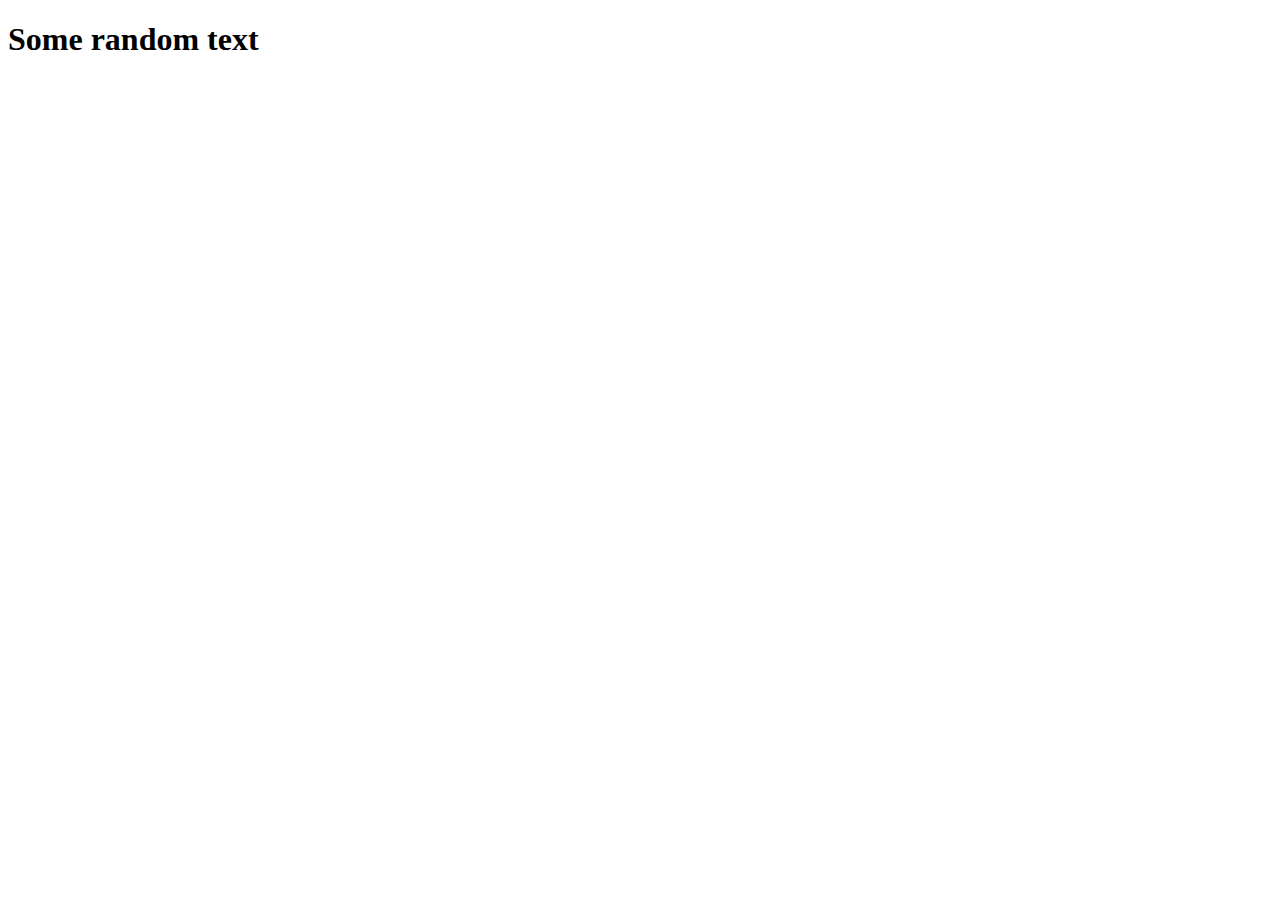
<file: promises/index.html>
<!DOCTYPE html>
<html lang="en">
  <head>
    <meta charset="UTF-8" />
    <meta http-equiv="X-UA-Compatible" content="IE=edge" />
    <meta name="viewport" content="width=device-width, initial-scale=1.0" />
    <title>Document</title>
    <script src="./app.js" async defer></script>
  </head>
  <body>
    <h1>Some random text</h1>
  </body>
</html>
</file>
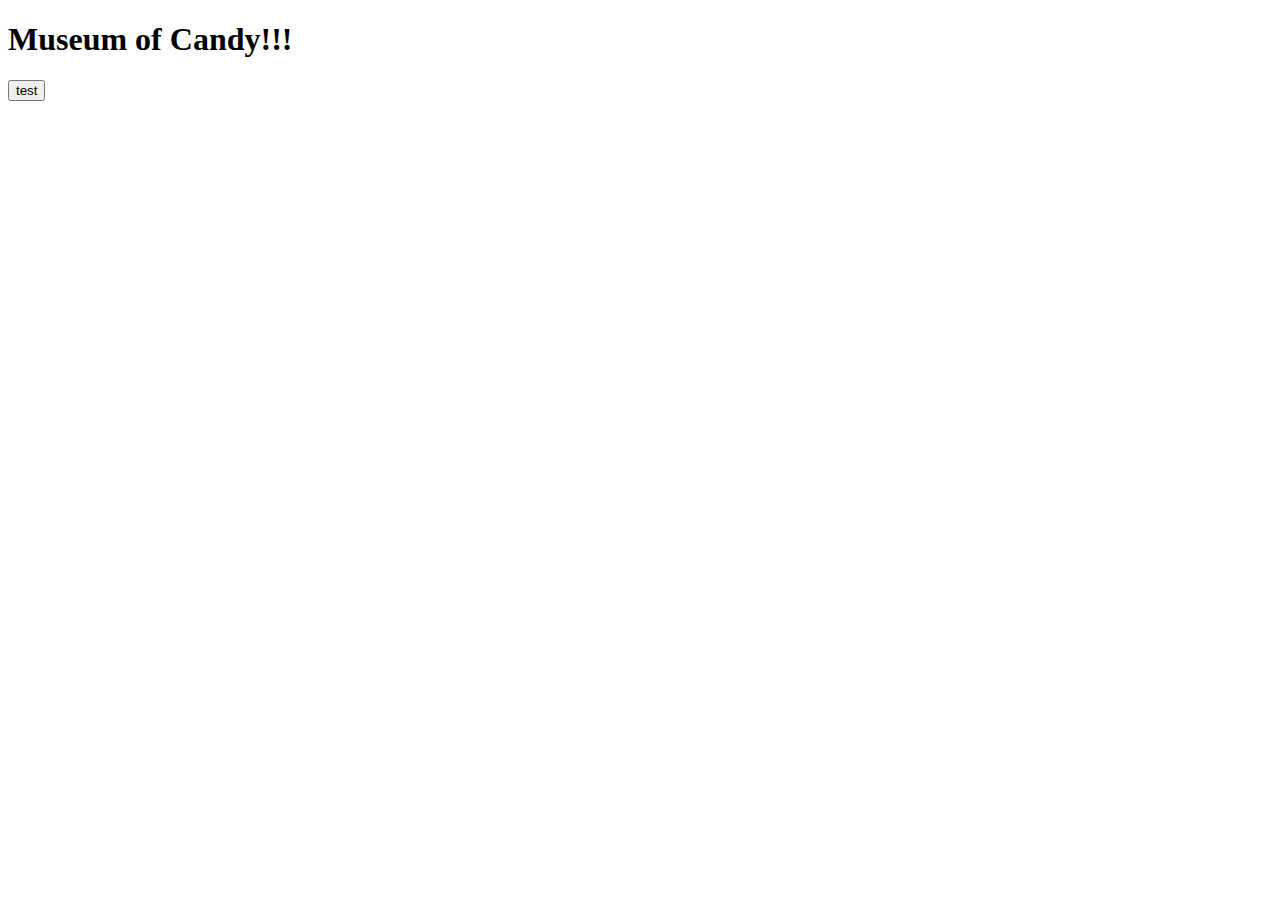
<file: bootstrap/museum-of-candy/index.html>
<!DOCTYPE html>
<html lang="en">
  <head>
    <meta charset="UTF-8" />
    <meta http-equiv="X-UA-Compatible" content="IE=edge" />
    <meta name="viewport" content="width=device-width, initial-scale=1.0" />
    <link
      href="https://cdn.jsdelivr.net/npm/bootstrap@5.0.2/dist/css/bootstrap.min.css"
      rel="stylesheet"
      integrity="sha384-EVSTQN3/azprG1Anm3QDgpJLIm9Nao0Yz1ztcQTwFspd3yD65VohhpuuCOmLASjC"
      crossorigin="anonymous"
    />
    <link rel="stylesheet" href="style.css" />
    <title>Museum of Candy</title>
  </head>
  <body>
    <h1>Museum of Candy!!!</h1>
    <button class="btn btn-primary">test</button>
  </body>
</html>
</file>
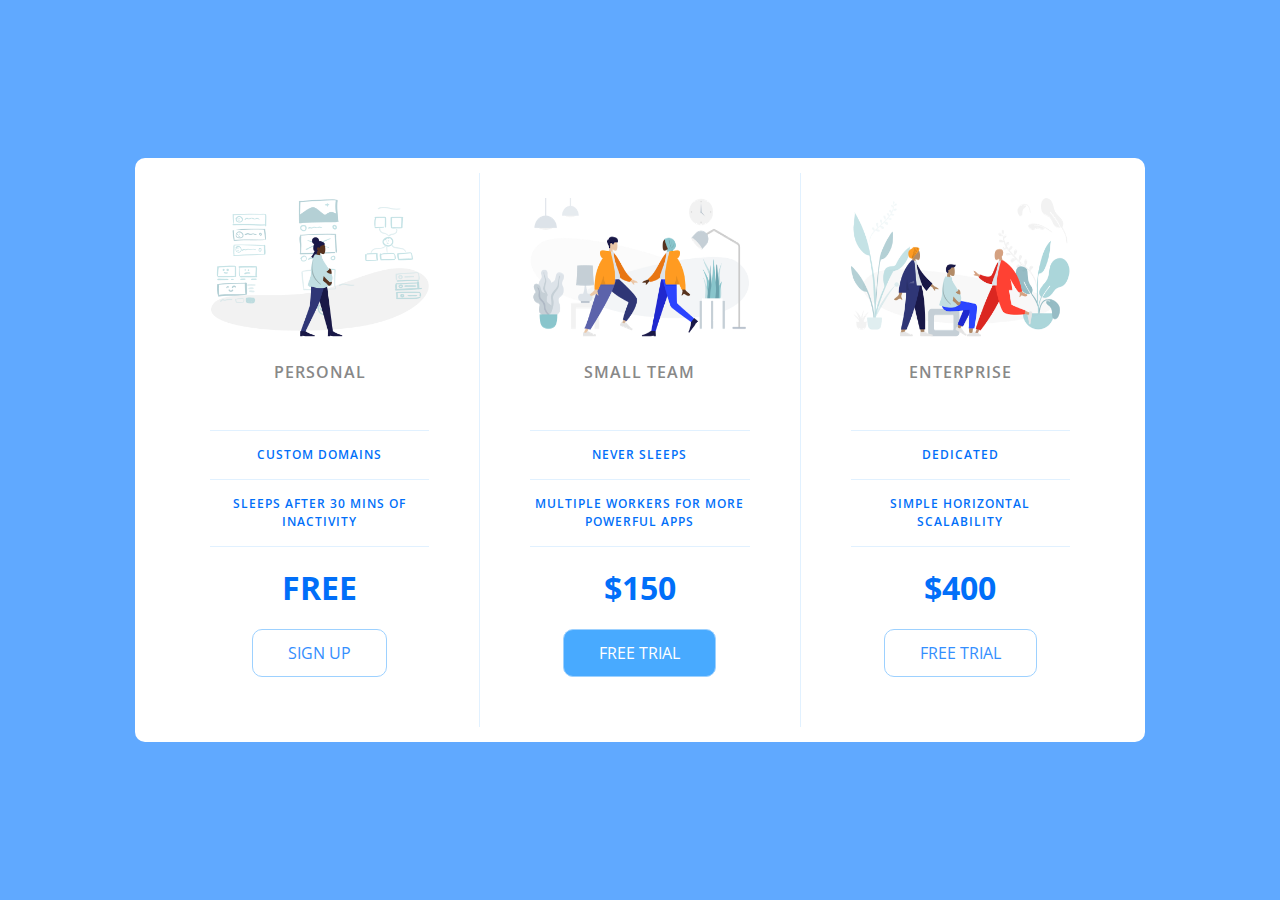
<file: PricingPanel/PriceTable/index.html>
<!DOCTYPE html>
<html lang="en">

<head>
    <meta charset="UTF-8">
    <meta name="viewport" content="width=device-width, initial-scale=1.0">
    <title>Price Tiers</title>
    <link rel="stylesheet" href="https://fonts.googleapis.com/css?family=Open+Sans:400,600,700">
    <link rel="stylesheet" href="app.css">
</head>

<body>
    <div class="panel">

        <div class="pricing-plan">
            <img src="icons/icon1.png" alt="" class="pricing-img">
            <h2 class="pricing-header">Personal</h2>
            <ul class="pricing-features">
                <li class="pricing-features-item">Custom domains</li>
                <li class="pricing-features-item">Sleeps after 30 mins of inactivity</li>
            </ul>
            <span class="pricing-price">Free</span>
            <a href="#/" class="pricing-button">Sign up</a>
        </div>

        <div class="pricing-plan">
            <img src="icons/icon2.png" alt="" class="pricing-img">
            <h2 class="pricing-header">Small team</h2>
            <ul class="pricing-features">
                <li class="pricing-features-item">Never sleeps</li>
                <li class="pricing-features-item">Multiple workers for more powerful apps</li>
            </ul>
            <span class="pricing-price">$150</span>
            <a href="#/" class="pricing-button is-featured">Free trial</a>
        </div>

        <div class="pricing-plan">
            <img src="icons/icon3.png" alt="" class="pricing-img">
            <h2 class="pricing-header">Enterprise</h2>
            <ul class="pricing-features">
                <li class="pricing-features-item">Dedicated</li>
                <li class="pricing-features-item">Simple horizontal scalability</li>
            </ul>
            <span class="pricing-price">$400</span>
            <a href="#/" class="pricing-button">Free trial</a>
        </div>

    </div>

</body>

</html>
</file>
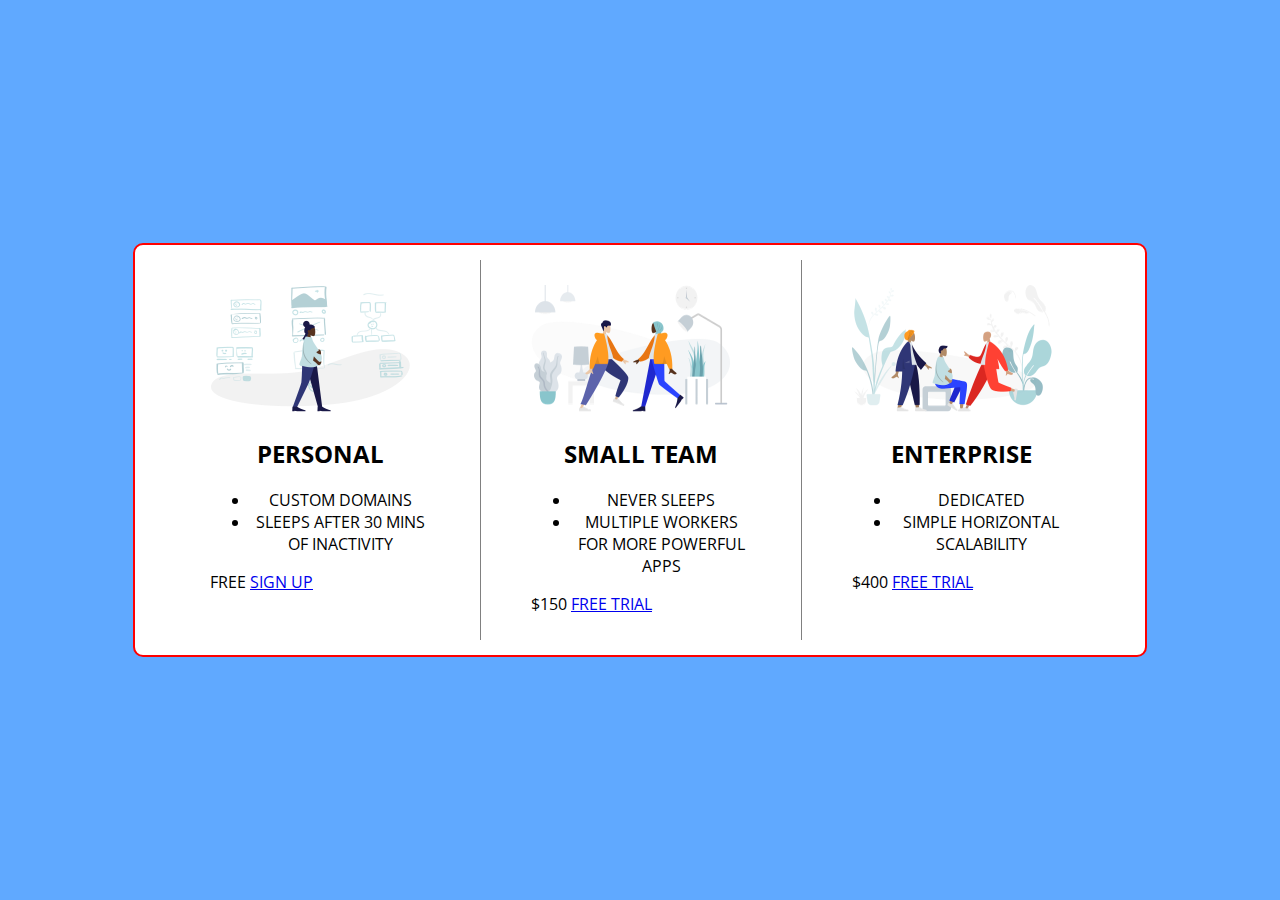
<file: PricingPanel/PriceTableStarter/index.html>
<!DOCTYPE html>
<html lang="en">

<head>
    <meta charset="UTF-8">
    <meta name="viewport" content="width=device-width, initial-scale=1.0">
    <title>Price Tiers</title>
    <link rel="stylesheet" href="https://fonts.googleapis.com/css?family=Open+Sans:400,600,700">
    <link rel="stylesheet" href="app.css">
</head>

<body>
    <div class="panel pricing-table">

        <div class="pricing-plan">
            <img src="icons/icon1.png" alt="" class="pricing-img">
            <h2 class="pricing-header">Personal</h2>
            <ul class="pricing-features">
                <li class="pricing-features-item">Custom domains</li>
                <li class="pricing-features-item">Sleeps after 30 mins of inactivity</li>
            </ul>
            <span class="pricing-price">Free</span>
            <a href="#/" class="pricing-button">Sign up</a>
        </div>

        <div class="pricing-plan">
            <img src="icons/icon2.png" alt="" class="pricing-img">
            <h2 class="pricing-header">Small team</h2>
            <ul class="pricing-features">
                <li class="pricing-features-item">Never sleeps</li>
                <li class="pricing-features-item">Multiple workers for more powerful apps</li>
            </ul>
            <span class="pricing-price">$150</span>
            <a href="#/" class="pricing-button is-featured">Free trial</a>
        </div>

        <div class="pricing-plan">
            <img src="icons/icon3.png" alt="" class="pricing-img">
            <h2 class="pricing-header">Enterprise</h2>
            <ul class="pricing-features">
                <li class="pricing-features-item">Dedicated</li>
                <li class="pricing-features-item">Simple horizontal scalability</li>
            </ul>
            <span class="pricing-price">$400</span>
            <a href="#/" class="pricing-button">Free trial</a>
        </div>

    </div>

</body>

</html>
</file>
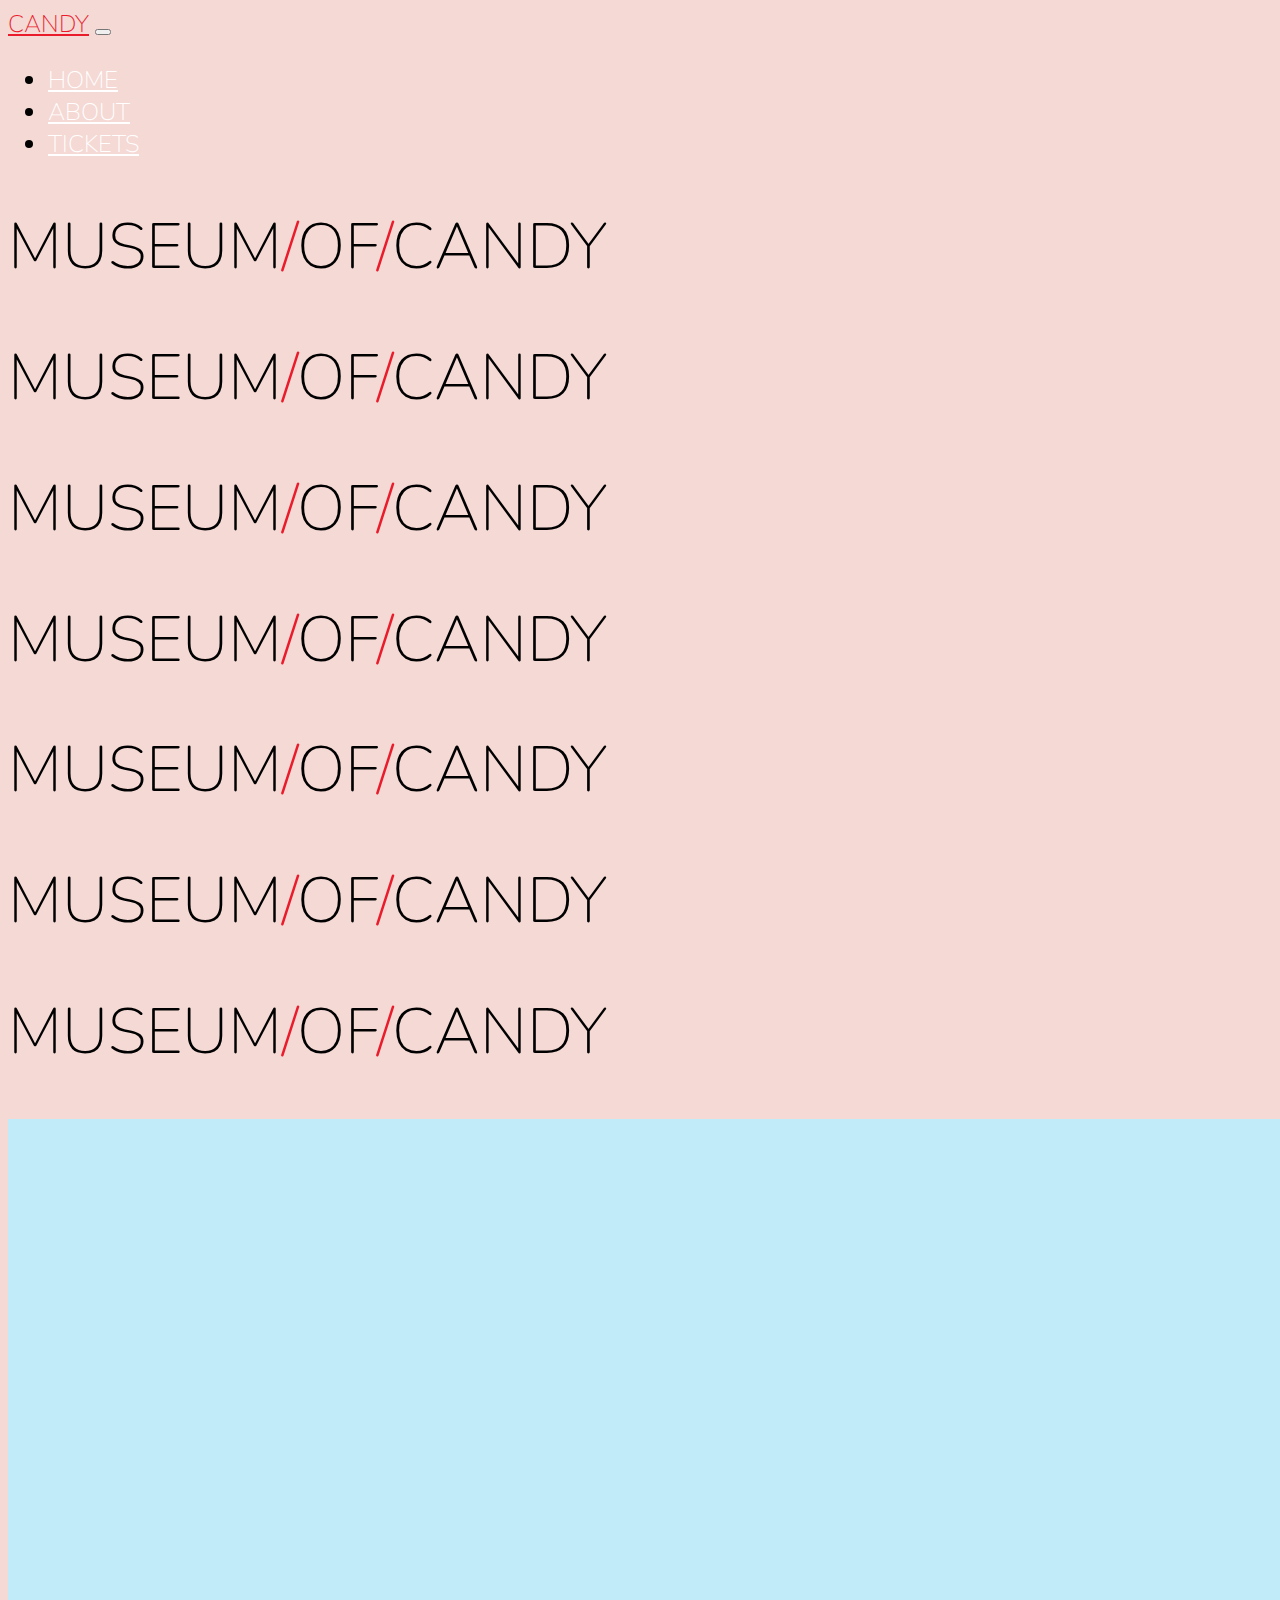
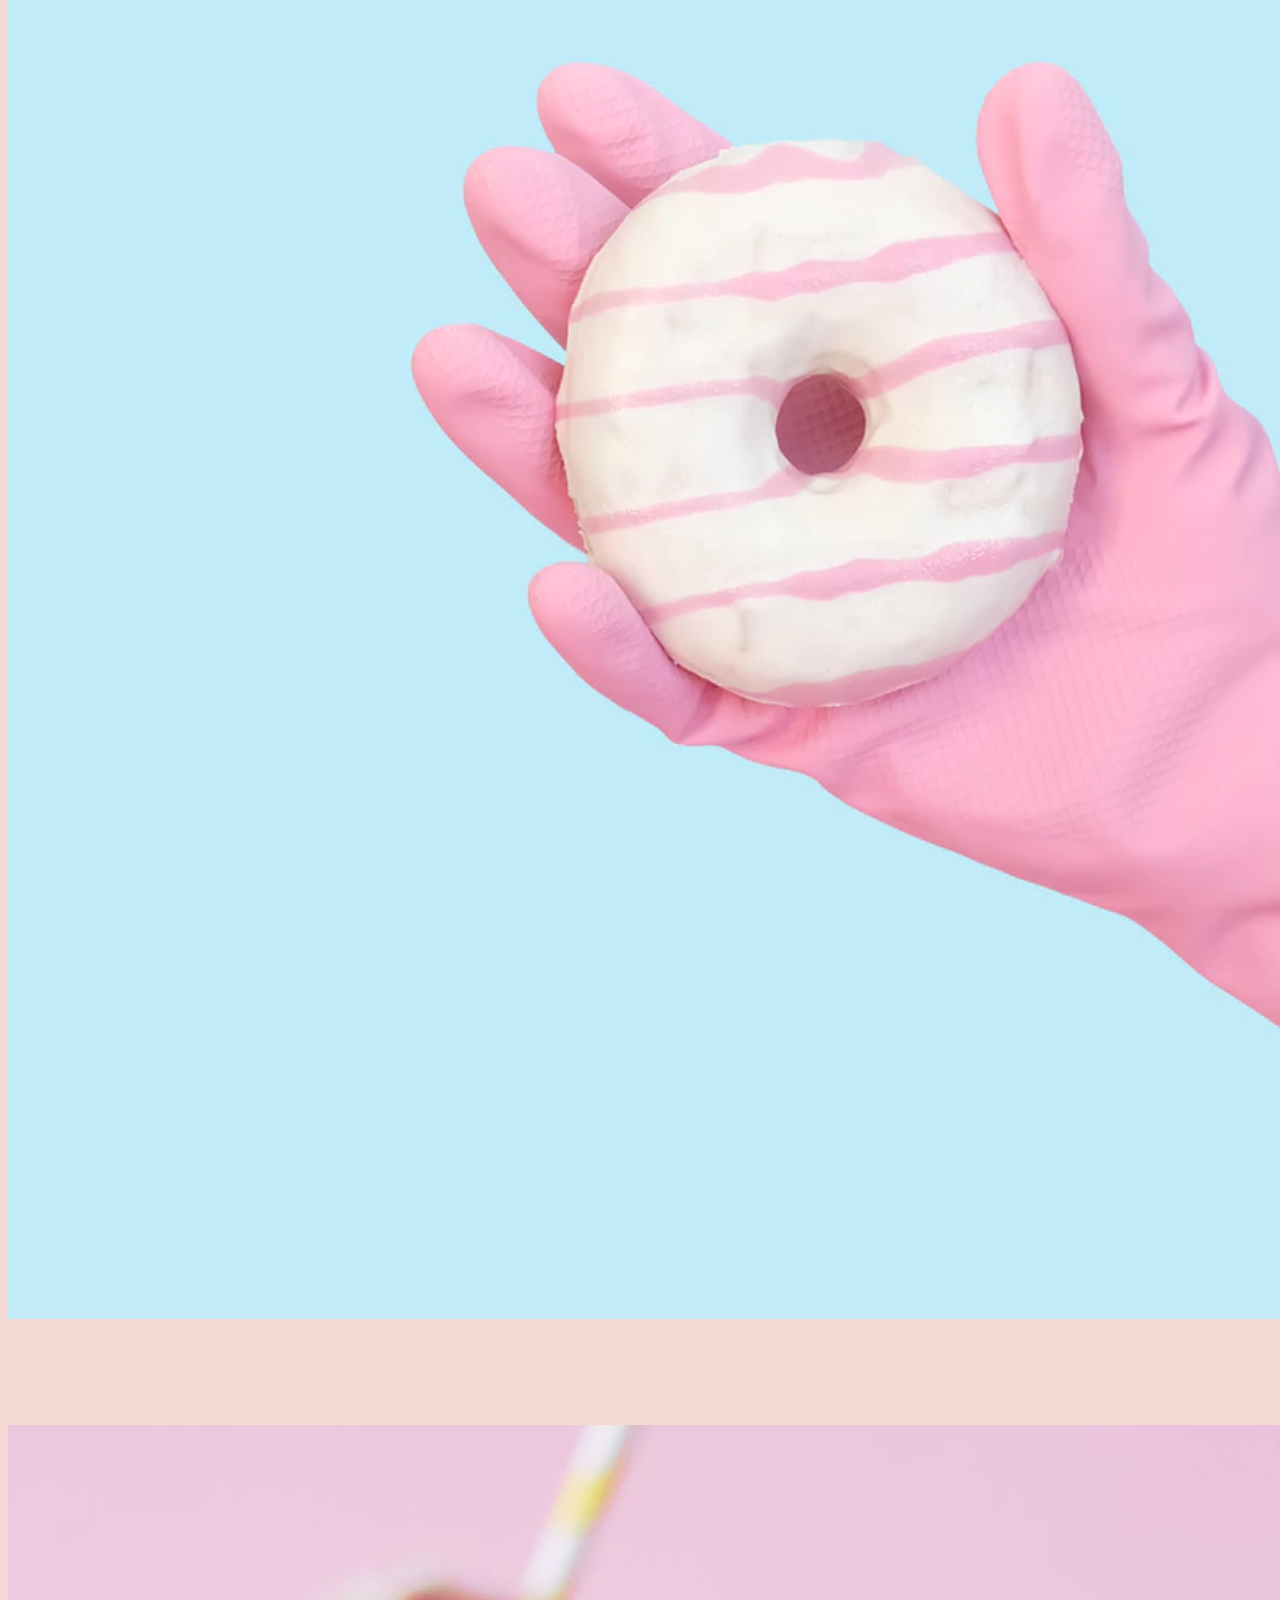
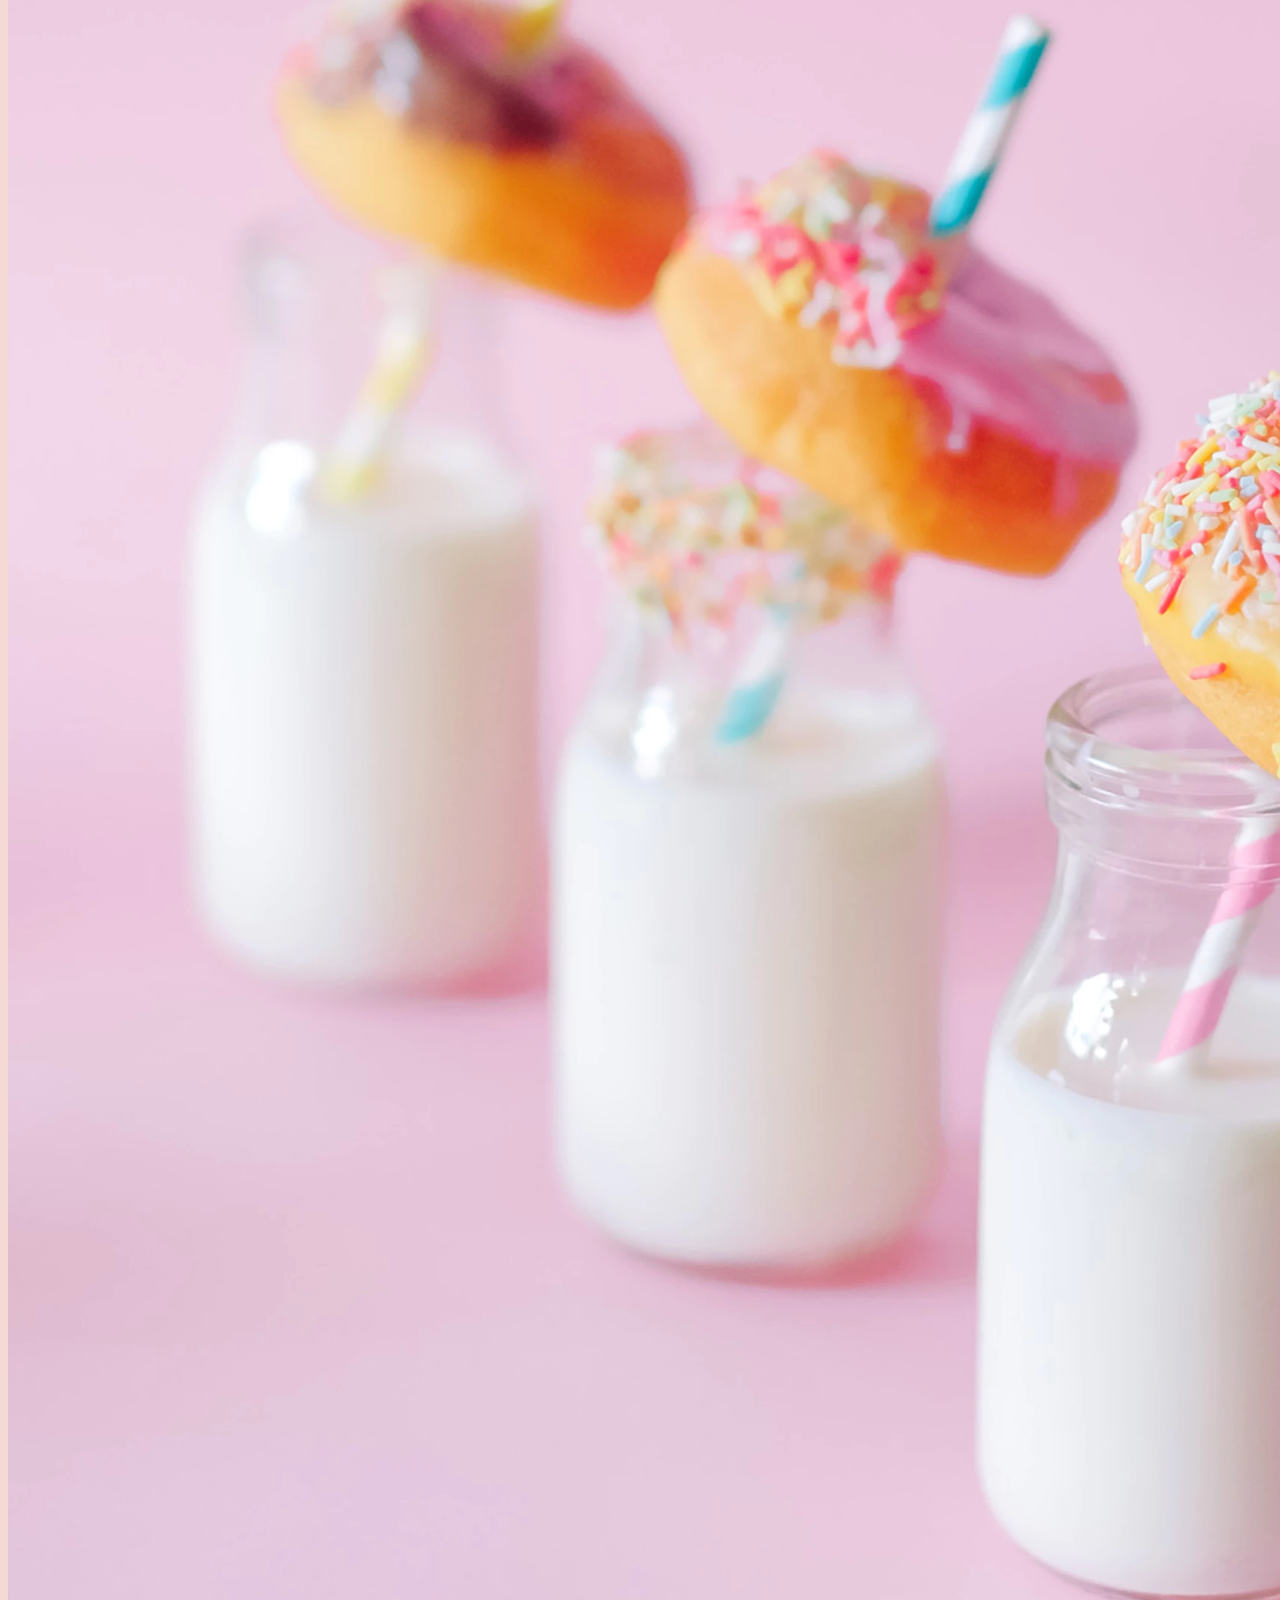
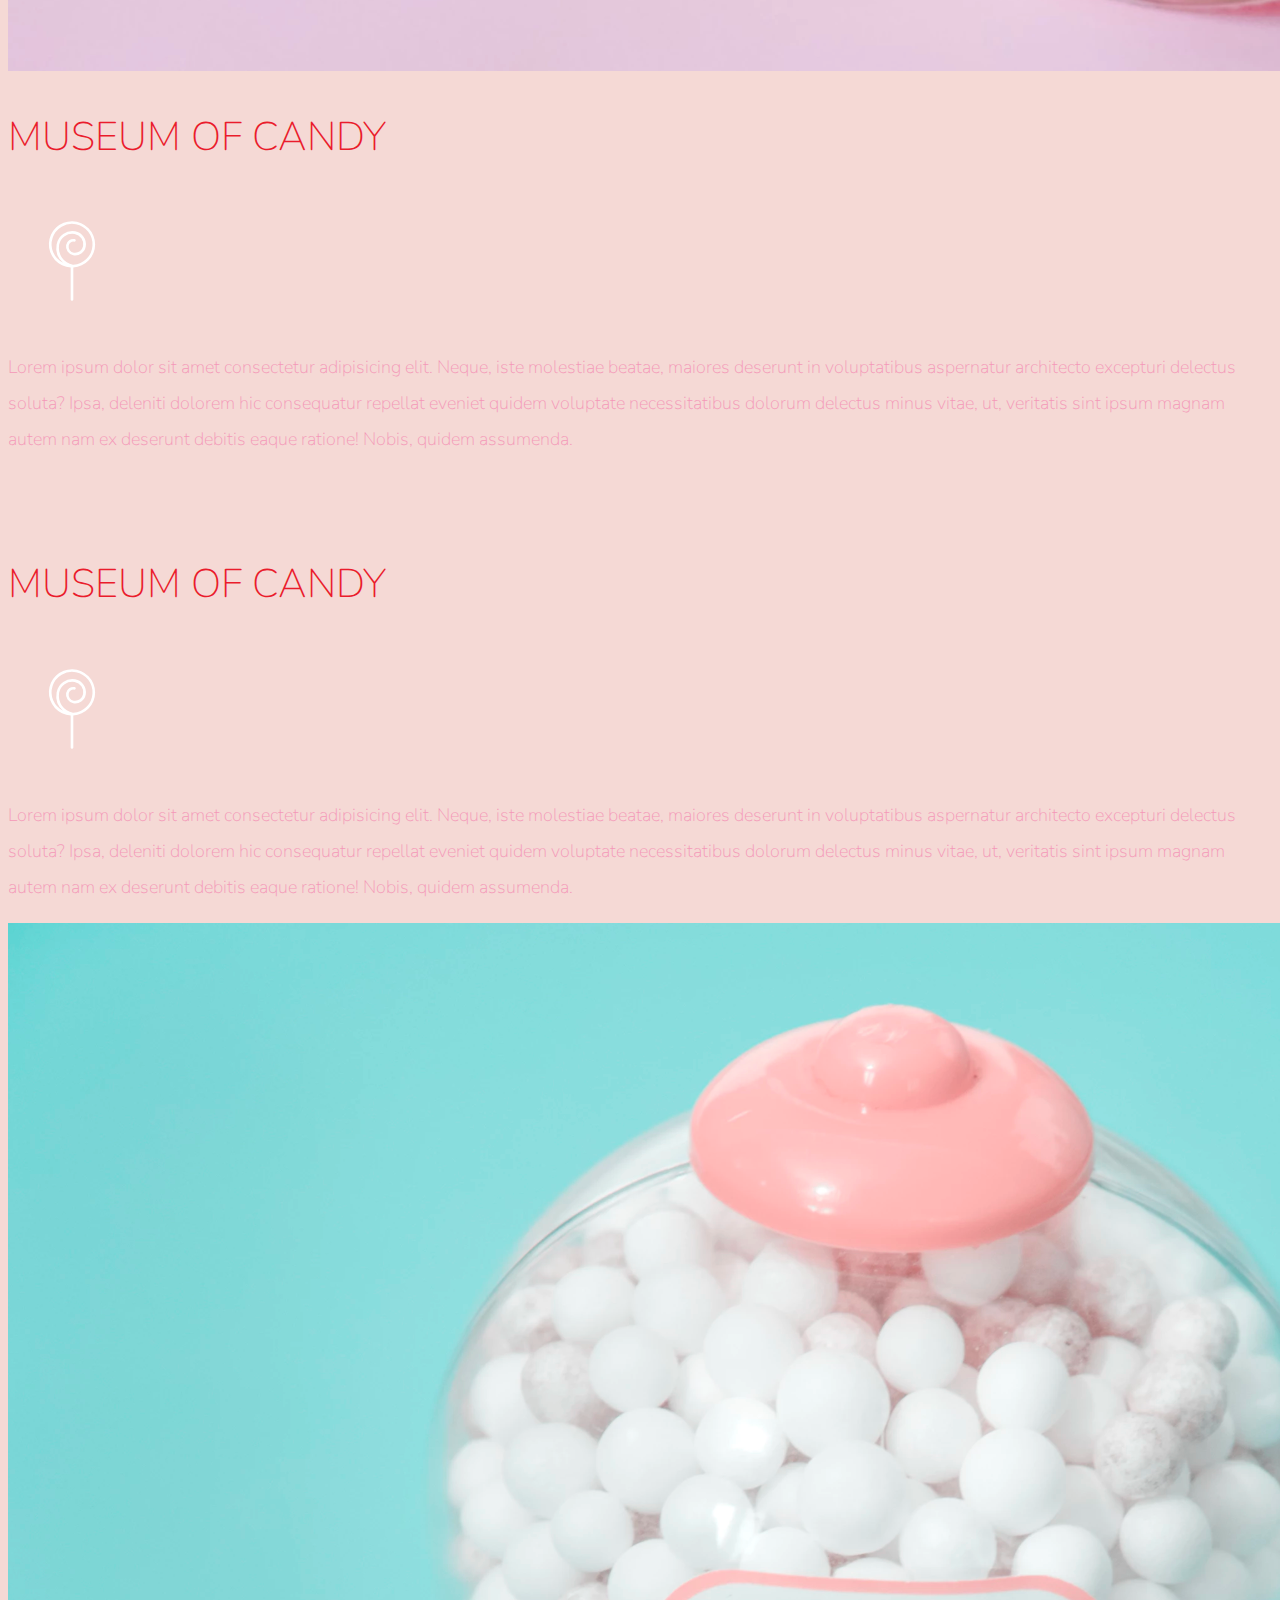
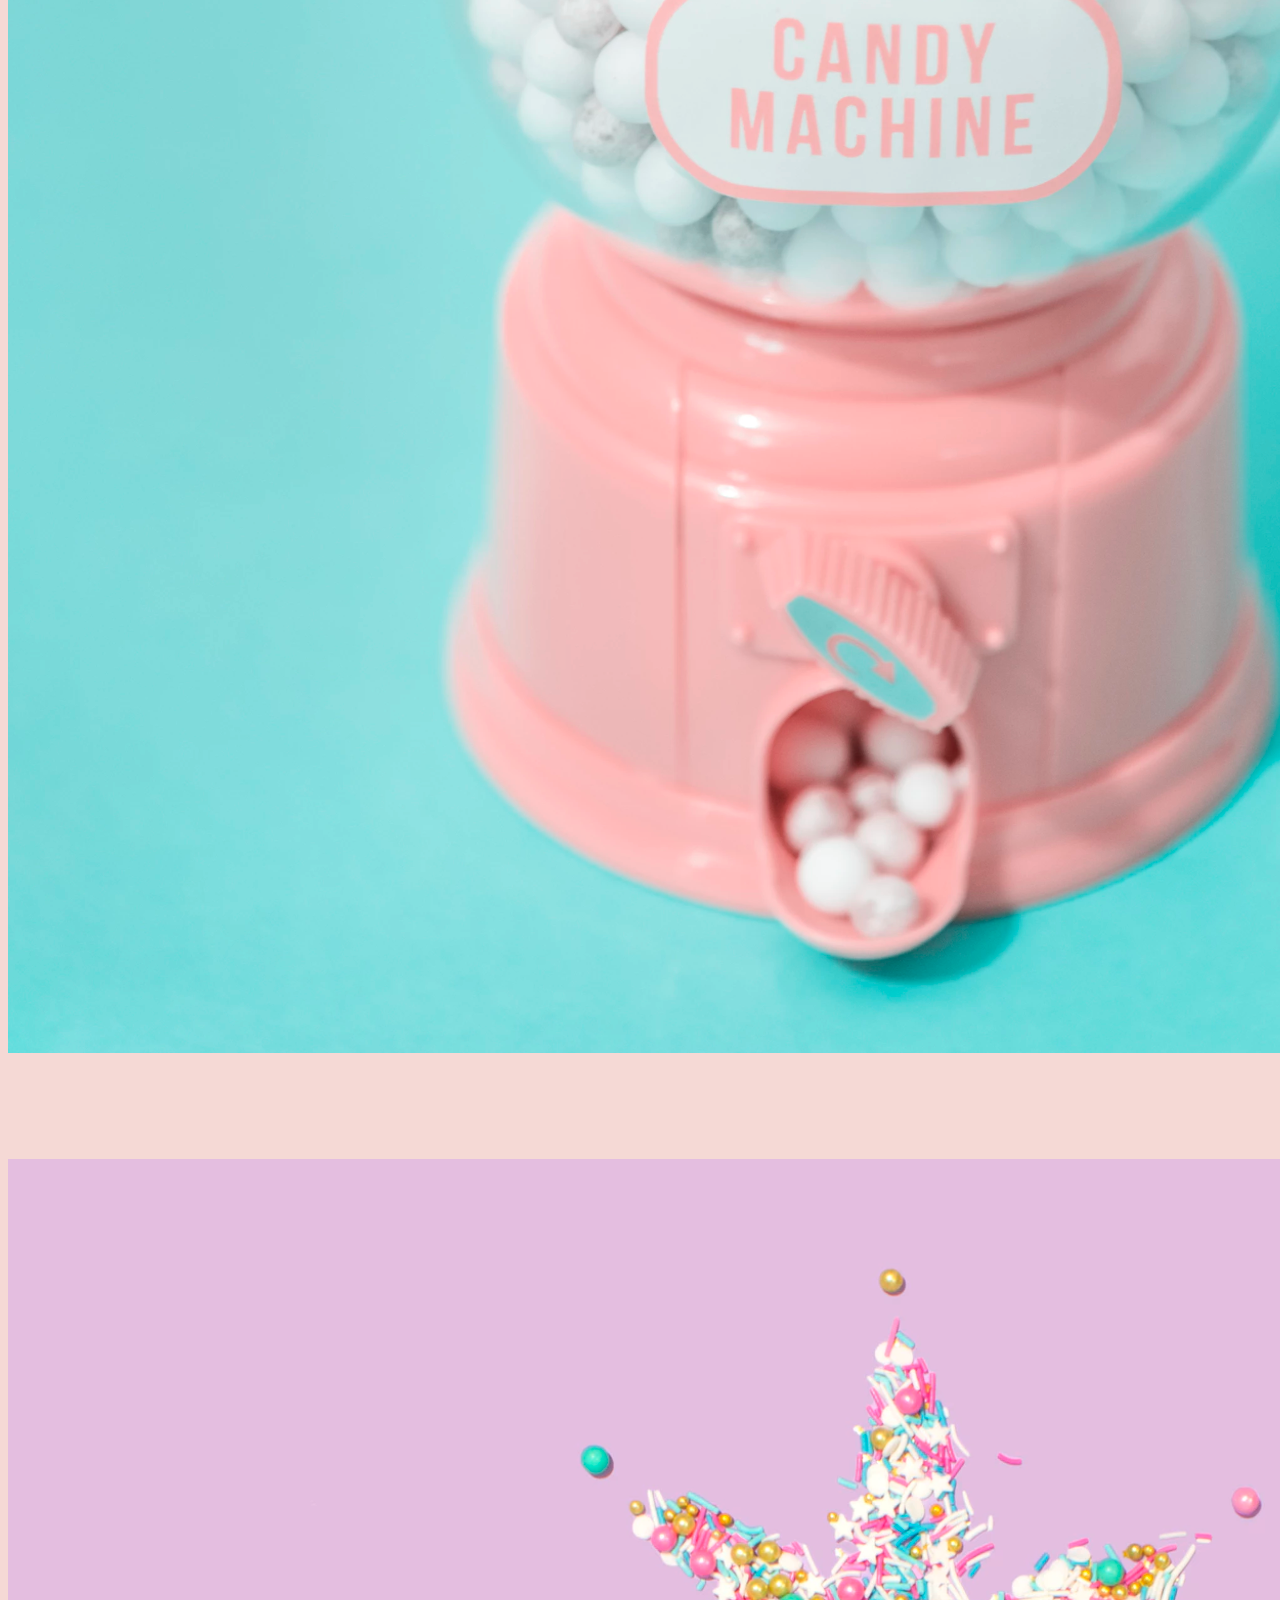
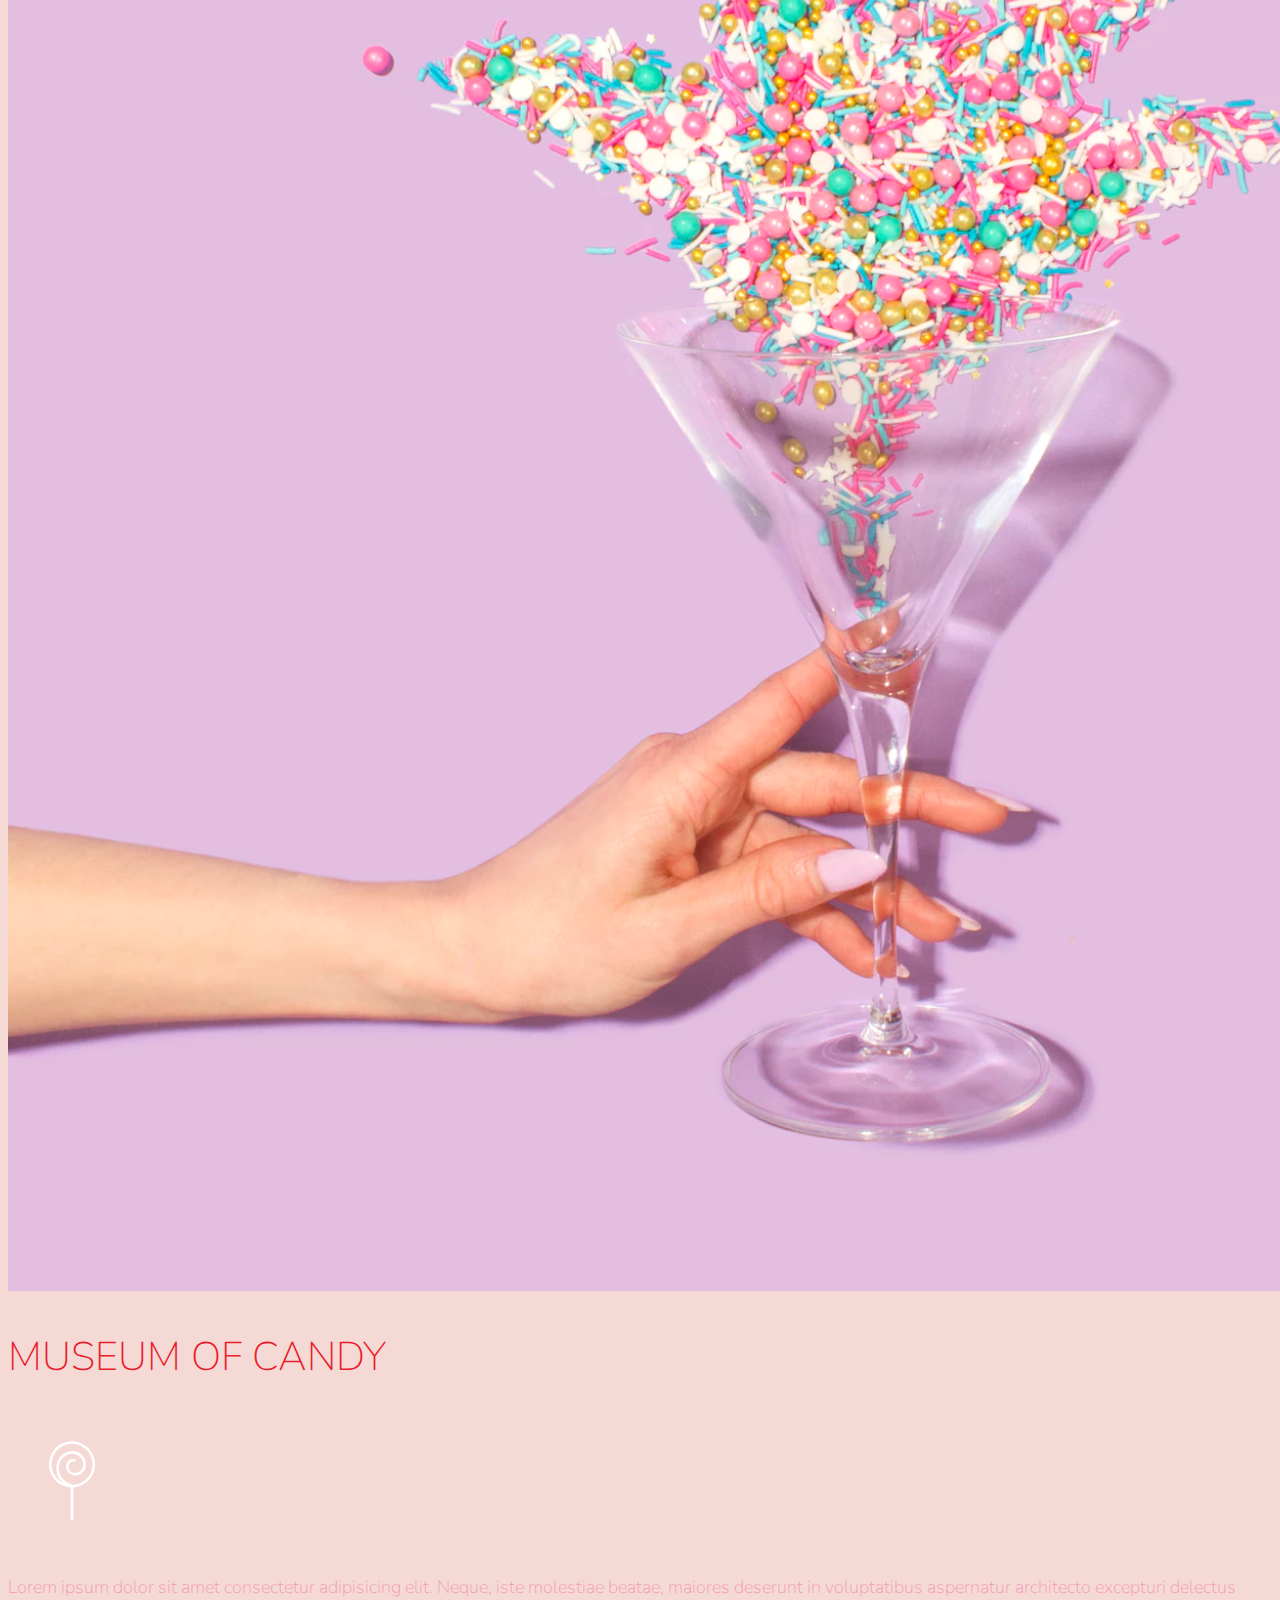
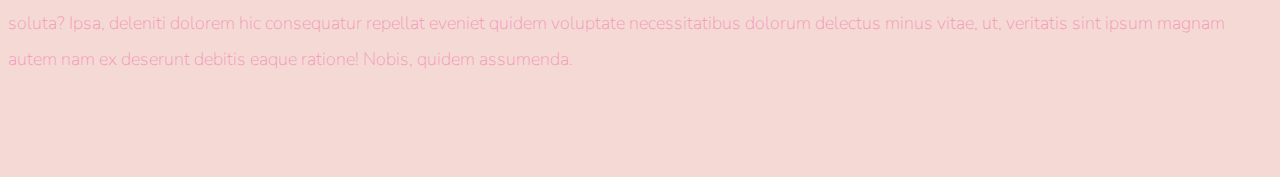
<file: bootstrap/museum-of-candy/13_Museum_Of_Candy/Final/index.html>
<!doctype html>
<html lang="en">

<head>
    <!-- Required meta tags -->
    <meta charset="utf-8">
    <meta name="viewport" content="width=device-width, initial-scale=1, shrink-to-fit=no">

    <!-- Google Font -->
    <link href="https://fonts.googleapis.com/css?family=Nunito:200,300,400,700" rel="stylesheet">

    <!-- Bootstrap CSS -->
    <link rel="stylesheet" href="https://stackpath.bootstrapcdn.com/bootstrap/4.1.3/css/bootstrap.min.css" integrity="sha384-MCw98/SFnGE8fJT3GXwEOngsV7Zt27NXFoaoApmYm81iuXoPkFOJwJ8ERdknLPMO"
        crossorigin="anonymous">

    <!-- Custom CSS -->
    <link rel="stylesheet" href="app.css">

    <title>Museum of Candy</title>
</head>

<body>
    <nav id="mainNavbar" class="navbar navbar-dark navbar-expand-md py-0 fixed-top">
        <a href="#" class="navbar-brand">CANDY</a>
        <button class="navbar-toggler" data-toggle="collapse" data-target="#navLinks" aria-label="Toggle navigation">
            <span class="navbar-toggler-icon"></span>
        </button>
        <div class="collapse navbar-collapse" id="navLinks">
            <ul class="navbar-nav">
                <li class="nav-item">
                    <a href="" class="nav-link">HOME</a>
                </li>
                <li class="nav-item">
                    <a href="" class="nav-link">ABOUT</a>
                </li>
                <li class="nav-item">
                    <a href="" class="nav-link">TICKETS</a>
                </li>
            </ul>
        </div>
    </nav>

    <section class="container-fluid px-0">
        <div class="row align-items-center">
            <div class="col-lg-6">
                <div id="headingGroup" class="text-white text-center d-none d-lg-block mt-5">
                    <h1 class="">MUSEUM<span>/</span>OF<span>/</span>CANDY</h1>
                    <h1 class="">MUSEUM<span>/</span>OF<span>/</span>CANDY</h1>
                    <h1 class="">MUSEUM<span>/</span>OF<span>/</span>CANDY</h1>
                    <h1 class="">MUSEUM<span>/</span>OF<span>/</span>CANDY</h1>
                    <h1 class="">MUSEUM<span>/</span>OF<span>/</span>CANDY</h1>
                    <h1 class="">MUSEUM<span>/</span>OF<span>/</span>CANDY</h1>
                    <h1 class="">MUSEUM<span>/</span>OF<span>/</span>CANDY</h1>
                </div>
            </div>
            <div class="col-lg-6">
                <img class="img-fluid" src="imgs/hand2.png" alt="">
            </div>
        </div>
    </section>

    <section class="container-fluid px-0">
        <div class="row align-items-center content">
            <div class="col-md-6 order-2 order-md-1">
                <img src="imgs/milk.png" alt="" class="img-fluid">
            </div>
            <div class="col-md-6 text-center order-1 order-md-2">
                <div class="row justify-content-center">
                    <div class="col-10 col-lg-8 blurb mb-5 mb-md-0">
                        <h2>MUSEUM OF CANDY</h2>
                        <img src="imgs/lolli_icon.png" alt="" class="d-none d-lg-inline">
                        <p class="lead">Lorem ipsum dolor sit amet consectetur adipisicing elit. Neque, iste molestiae
                            beatae, maiores deserunt
                            in voluptatibus
                            aspernatur architecto excepturi delectus soluta? Ipsa, deleniti dolorem hic consequatur
                            repellat eveniet quidem
                            voluptate necessitatibus dolorum delectus minus vitae, ut, veritatis sint ipsum magnam
                            autem nam ex deserunt debitis
                            eaque ratione! Nobis, quidem assumenda.</p>
                    </div>
                </div>
            </div>
        </div>
        <div class="row align-items-center content">
            <div class="col-md-6 text-center">
                <div class="row justify-content-center">
                    <div class="col-10 col-lg-8 blurb mb-5 mb-md-0">
                        <h2>MUSEUM OF CANDY</h2>
                        <img src="imgs/lolli_icon.png" alt="" class="d-none d-lg-inline">
                        <p class="lead">Lorem ipsum dolor sit amet consectetur adipisicing elit. Neque, iste molestiae
                            beatae, maiores deserunt
                            in voluptatibus
                            aspernatur architecto excepturi delectus soluta? Ipsa, deleniti dolorem hic consequatur
                            repellat eveniet quidem
                            voluptate necessitatibus dolorum delectus minus vitae, ut, veritatis sint ipsum magnam
                            autem nam ex deserunt debitis
                            eaque ratione! Nobis, quidem assumenda.</p>
                    </div>
                </div>
            </div>
            <div class="col-md-6">
                <img src="imgs/gumball.png" alt="" class="img-fluid">
            </div>
        </div>
        <div class="row align-items-center content">
            <div class="col-md-6 order-2 order-md-1">
                <img src="imgs/sprinkles.png" alt="" class="img-fluid">
            </div>
            <div class="col-md-6 text-center order-1 order-md-2">
                <div class="row justify-content-center">
                    <div class="col-10 col-lg-8 blurb mb-5 mb-md-0">
                        <h2>MUSEUM OF CANDY</h2>
                        <img src="imgs/lolli_icon.png" alt="" class="d-none d-lg-inline">
                        <p class="lead">Lorem ipsum dolor sit amet consectetur adipisicing elit. Neque, iste molestiae
                            beatae, maiores
                            deserunt
                            in voluptatibus
                            aspernatur architecto excepturi delectus soluta? Ipsa, deleniti dolorem hic consequatur
                            repellat eveniet
                            quidem
                            voluptate necessitatibus dolorum delectus minus vitae, ut, veritatis sint ipsum magnam
                            autem nam ex deserunt
                            debitis
                            eaque ratione! Nobis, quidem assumenda.</p>
                    </div>
                </div>
            </div>
        </div>
    </section>
    <!-- Optional JavaScript -->
    <!-- jQuery first, then Popper.js, then Bootstrap JS -->
    <script src="https://code.jquery.com/jquery-3.3.1.slim.min.js" integrity="sha384-q8i/X+965DzO0rT7abK41JStQIAqVgRVzpbzo5smXKp4YfRvH+8abtTE1Pi6jizo"
        crossorigin="anonymous"></script>
    <script src="https://cdnjs.cloudflare.com/ajax/libs/popper.js/1.14.3/umd/popper.min.js" integrity="sha384-ZMP7rVo3mIykV+2+9J3UJ46jBk0WLaUAdn689aCwoqbBJiSnjAK/l8WvCWPIPm49"
        crossorigin="anonymous"></script>
    <script src="https://stackpath.bootstrapcdn.com/bootstrap/4.1.3/js/bootstrap.min.js" integrity="sha384-ChfqqxuZUCnJSK3+MXmPNIyE6ZbWh2IMqE241rYiqJxyMiZ6OW/JmZQ5stwEULTy"
        crossorigin="anonymous"></script>

    <script>
        $(function () {
            $(document).scroll(function () {
                var $nav = $("#mainNavbar");
                $nav.toggleClass("scrolled", $(this).scrollTop() > $nav.height());
            });
        });
    </script>
</body>

</html>
</file>
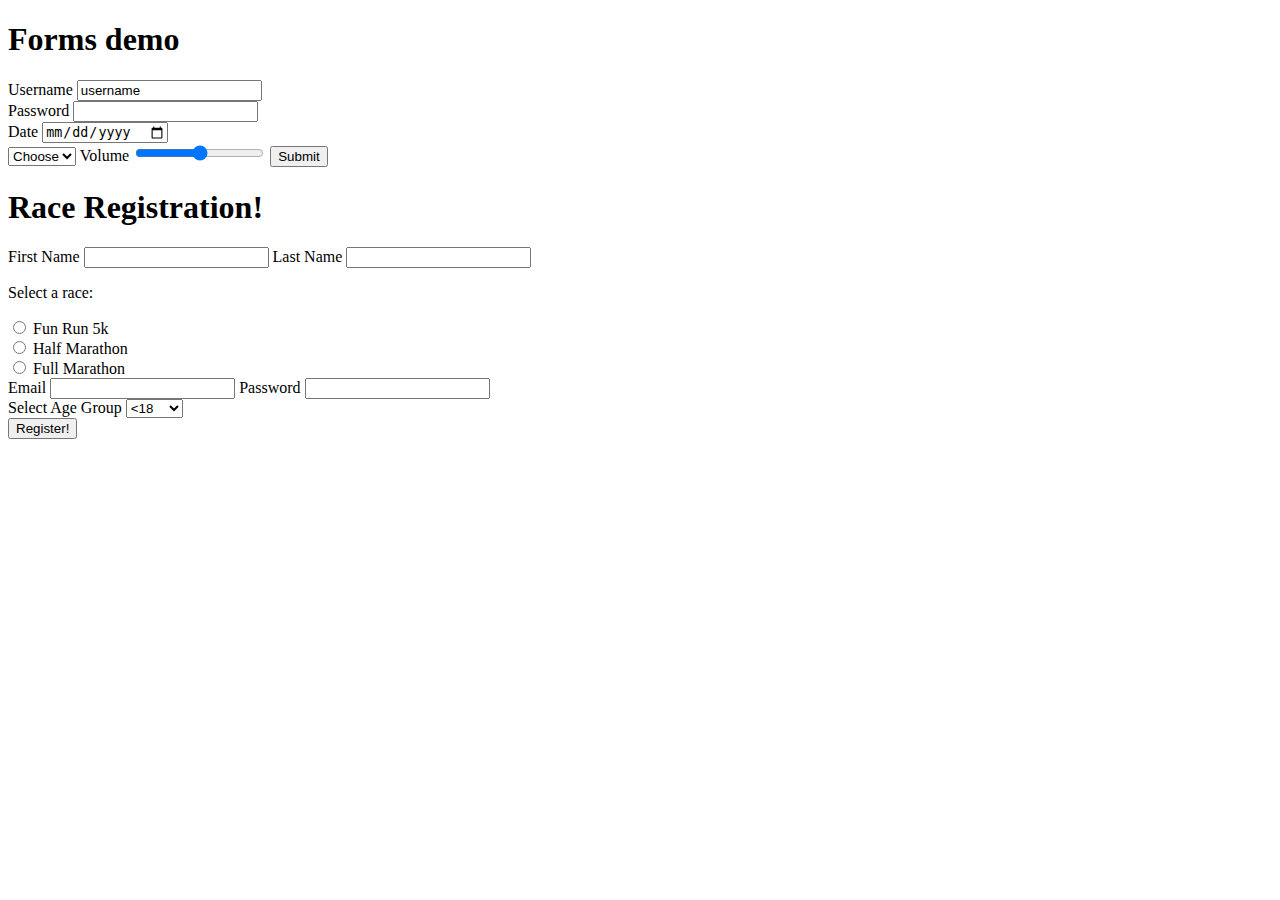
<file: forms.html>
<!DOCTYPE html>
<html lang="en">
  <head>
    <meta charset="UTF-8" />
    <meta http-equiv="X-UA-Compatible" content="IE=edge" />
    <meta name="viewport" content="width=device-width, initial-scale=1.0" />
    <link rel="stylesheet" href="./forms.css" />
    <title>Forms demo</title>
  </head>
  <body>
    <h1>Forms demo</h1>
    <form
      action="https://webhook.site/09561d1e-b73e-4bc3-b514-64c6e0cff6df"
      method="post"
    >
      <div>
        <label for="username">Username</label>
        <input type="text" name="Username" id="username" value="username" />
      </div>
      <div>
        <label for="password">Password</label>
        <input type="password" name="Password" id="password" />
      </div>
      <div>
        <label for="date">Date</label>
        <input type="date" name="Date" id="date" />
      </div>

      <select name="number" id="number">
        <option value="">Choose</option>
        <option value="1">1</option>
        <option value="2">2</option>
      </select>

      <label for="volume">Volume</label>
      <input type="range" name="volume" id="volume" min="0" max="100" />
      <button type="submit">Submit</button>
    </form>

    <h1>Race Registration!</h1>
    <form
      action="https://webhook.site/09561d1e-b73e-4bc3-b514-64c6e0cff6df"
      method="POST"
    >
      <label for="first-name">First Name</label>
      <input type="text" name="first-name" id="first-name" required />

      <label for="last-name">Last Name</label>
      <input type="text" name="last-name" id="last-name" required />

      <p>Select a race:</p>
      <div>
        <input
          type="radio"
          name="length"
          id="fun-run"
          value="funrun"
          required
        />
        <label for="length">Fun Run 5k</label>
      </div>

      <div>
        <input
          type="radio"
          name="length"
          id="half-marathon"
          value="half"
          required
        />
        <label for="length">Half Marathon</label>
      </div>

      <div>
        <input
          type="radio"
          name="length"
          id="full-marathon"
          value="full"
          required
        />
        <label for="length">Full Marathon</label>
      </div>

      <label for="email">Email</label>
      <input type="email" name="email" id="email" required />

      <label for="password">Password</label>
      <input type="password" name="password" id="password" required />

      <div>
        <label for="age">Select Age Group</label>
        <select name="age" id="age">
          <option value="0-18"><18</option>
          <option value="19-30">19-30</option>
          <option value="31-50">31-50</option>
          <option value="51+">51+</option>
        </select>
      </div>

      <button type="submit">Register!</button>
    </form>
  </body>
</html>
</file>
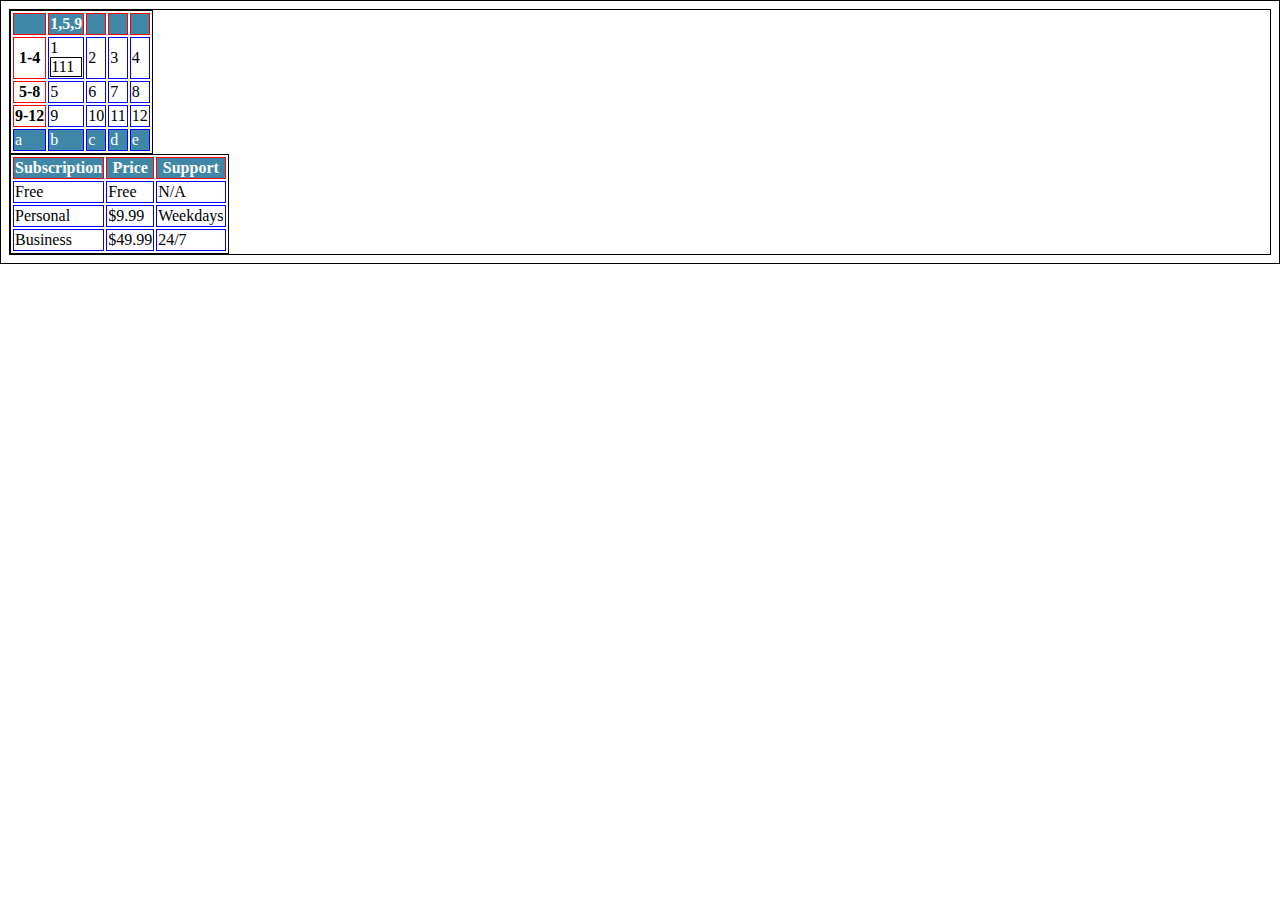
<file: tables.html>
<!DOCTYPE html>
<html lang="en">
  <head>
    <meta charset="UTF-8" />
    <meta http-equiv="X-UA-Compatible" content="IE=edge" />
    <meta name="viewport" content="width=device-width, initial-scale=1.0" />
    <link rel="stylesheet" href="./tables.css" />
    <title>Tables</title>
  </head>
  <body>
    <table>
      <thead>
        <tr>
          <th></th>
          <th>1,5,9</th>
          <th></th>
          <th></th>
          <th></th>
        </tr>
      </thead>
      <tbody>
        <tr>
          <th>1-4</th>
          <td id="split">
            1
            <div>111</div>
          </td>
          <td>2</td>
          <td>3</td>
          <td>4</td>
        </tr>
        <tr>
          <th>5-8</th>
          <td>5</td>
          <td>6</td>
          <td>7</td>
          <td>8</td>
        </tr>
        <tr>
          <th>9-12</th>
          <td>9</td>
          <td>10</td>
          <td>11</td>
          <td>12</td>
        </tr>
      </tbody>
      <tfoot>
        <tr>
          <td>a</td>
          <td>b</td>
          <td>c</td>
          <td>d</td>
          <td>e</td>
        </tr>
      </tfoot>
    </table>

    <table>
      <thead>
        <tr>
          <th>Subscription</th>
          <th>Price</th>
          <th>Support</th>
        </tr>
      </thead>
      <tbody>
        <tr>
          <td>Free</td>
          <td>Free</td>
          <td>N/A</td>
        </tr>
        <tr>
          <td>Personal</td>
          <td>$9.99</td>
          <td>Weekdays</td>
        </tr>
        <tr>
          <td>Business</td>
          <td>$49.99</td>
          <td>24/7</td>
        </tr>
      </tbody>
    </table>
  </body>
</html>
</file>
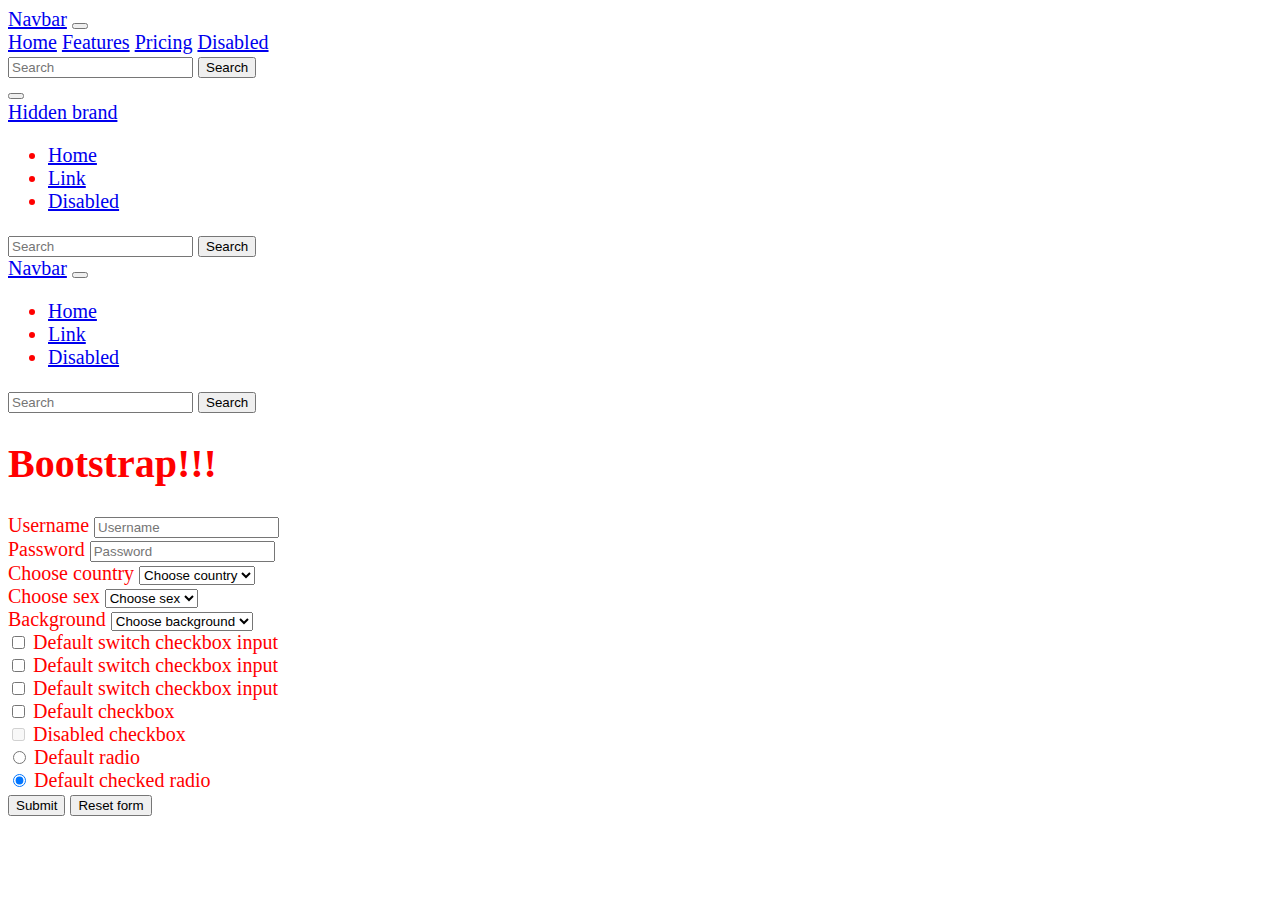
<file: bootstrap/bootstrap.html>
<!DOCTYPE html>
<html lang="en">
  <head>
    <meta charset="UTF-8" />
    <meta http-equiv="X-UA-Compatible" content="IE=edge" />
    <meta name="viewport" content="width=device-width, initial-scale=1.0" />
    <link
      href="https://cdn.jsdelivr.net/npm/bootstrap@5.0.1/dist/css/bootstrap.min.css"
      rel="stylesheet"
      integrity="sha384-+0n0xVW2eSR5OomGNYDnhzAbDsOXxcvSN1TPprVMTNDbiYZCxYbOOl7+AMvyTG2x"
      crossorigin="anonymous"
    />
    <link rel="stylesheet" href="./bootstrap.css" />
    <script
      src="https://cdn.jsdelivr.net/npm/bootstrap@5.0.1/dist/js/bootstrap.bundle.min.js"
      integrity="sha384-gtEjrD/SeCtmISkJkNUaaKMoLD0//ElJ19smozuHV6z3Iehds+3Ulb9Bn9Plx0x4"
      crossorigin="anonymous"
      async
      defer
    ></script>
    <title>Document</title>
  </head>
  <body>
    <nav class="navbar navbar-expand-lg sticky-top navbar-light bg-light">
      <div class="container-fluid">
        <a class="navbar-brand" href="#">Navbar</a>

        <button
          class="navbar-toggler"
          type="button"
          data-bs-toggle="collapse"
          data-bs-target="#navbarNavAltMarkup"
          aria-controls="navbarNavAltMarkup"
          aria-expanded="false"
          aria-label="Toggle navigation"
        >
          <span class="navbar-toggler-icon"></span>
        </button>
        <div class="collapse navbar-collapse" id="navbarNavAltMarkup">
          <div class="navbar-nav">
            <a class="nav-link active" aria-current="page" href="#">Home</a>
            <a class="nav-link" href="#">Features</a>
            <a class="nav-link" href="#">Pricing</a>
            <a
              class="nav-link disabled"
              href="#"
              tabindex="-1"
              aria-disabled="true"
              >Disabled</a
            >
          </div>
          <form class="d-flex col-lg-4">
            <input
              class="form-control me-2"
              type="search"
              placeholder="Search"
              aria-label="Search"
            />
            <button class="btn btn-outline-success" type="submit">
              Search
            </button>
          </form>
        </div>
      </div>
    </nav>

    <nav class="navbar navbar-expand-lg navbar-light bg-light">
      <div class="container-fluid">
        <button
          class="navbar-toggler"
          type="button"
          data-bs-toggle="collapse"
          data-bs-target="#navbarTogglerDemo01"
          aria-controls="navbarTogglerDemo01"
          aria-expanded="false"
          aria-label="Toggle navigation"
        >
          <span class="navbar-toggler-icon"></span>
        </button>
        <div class="collapse navbar-collapse" id="navbarTogglerDemo01">
          <a class="navbar-brand" href="#">Hidden brand</a>
          <ul class="navbar-nav me-auto mb-2 mb-lg-0">
            <li class="nav-item">
              <a class="nav-link active" aria-current="page" href="#">Home</a>
            </li>
            <li class="nav-item">
              <a class="nav-link" href="#">Link</a>
            </li>
            <li class="nav-item">
              <a
                class="nav-link disabled"
                href="#"
                tabindex="-1"
                aria-disabled="true"
                >Disabled</a
              >
            </li>
          </ul>
          <form class="d-flex">
            <input
              class="form-control me-2"
              type="search"
              placeholder="Search"
              aria-label="Search"
            />
            <button class="btn btn-outline-success" type="submit">
              Search
            </button>
          </form>
        </div>
      </div>
    </nav>

    <nav class="navbar navbar-expand-lg navbar-light bg-light">
      <div class="container-fluid">
        <a class="navbar-brand" href="#">Navbar</a>
        <button
          class="navbar-toggler"
          type="button"
          data-bs-toggle="collapse"
          data-bs-target="#navbarTogglerDemo02"
          aria-controls="navbarTogglerDemo02"
          aria-expanded="false"
          aria-label="Toggle navigation"
        >
          <span class="navbar-toggler-icon"></span>
        </button>
        <div class="collapse navbar-collapse" id="navbarTogglerDemo02">
          <ul class="navbar-nav me-auto mb-2 mb-lg-0">
            <li class="nav-item">
              <a class="nav-link active" aria-current="page" href="#">Home</a>
            </li>
            <li class="nav-item">
              <a class="nav-link" href="#">Link</a>
            </li>
            <li class="nav-item">
              <a
                class="nav-link disabled"
                href="#"
                tabindex="-1"
                aria-disabled="true"
                >Disabled</a
              >
            </li>
          </ul>
          <form class="d-flex">
            <input
              class="form-control me-2"
              type="search"
              placeholder="Search"
              aria-label="Search"
            />
            <button class="btn btn-outline-success" type="submit">
              Search
            </button>
          </form>
        </div>
      </div>
    </nav>

    <h1>Bootstrap!!!</h1>

    <div class="container border">
      <form
        action="https://webhook.site/4cd96bce-688c-420c-9c37-3e080490bc63"
        class="container p-3"
        method="post"
      >
        <div class="row form-group">
          <div class="col-6">
            <label for="username" class="visually-hidden">Username</label>
            <input
              type="text"
              name="username"
              id="username"
              class="form-control"
              placeholder="Username"
            />
          </div>
          <div class="col-6">
            <label for="pass" class="visually-hidden">Password</label>
            <input
              type="password"
              name="pass"
              id="pass"
              class="form-control"
              placeholder="Password"
            />
          </div>
        </div>
        <div class="row">
          <div class="col-4 mt-2">
            <label for="country" class="visually-hidden">Choose country</label>
            <select name="country" id="country" class="form-control">
              <option value="#">Choose country</option>
              <option value="UK">UK</option>
              <option value="US">US</option>
            </select>
          </div>
          <div class="col-4 mt-2">
            <label for="sex" class="visually-hidden">Choose sex</label>
            <select name="sex" id="sex" class="form-control">
              <option value="#">Choose sex</option>
              <option value="male">Male</option>
              <option value="female">Female</option>
            </select>
          </div>
          <div class="col-4 mt-2">
            <label for="background" class="visually-hidden">Background</label>
            <select name="background" id="background" class="form-control">
              <option value="#">Choose background</option>
              <option value="White">White</option>
              <option value="Black">Black</option>
            </select>
          </div>
        </div>
        <div class="row mt-2">
          <div class="col-4">
            <div class="form-check form-switch">
              <input class="form-check-input" type="checkbox" id="married" />
              <label class="form-check-label" for="married"
                >Default switch checkbox input</label
              >
            </div>
            <div class="form-check form-switch">
              <input class="form-check-input" type="checkbox" id="married" />
              <label class="form-check-label" for="married"
                >Default switch checkbox input</label
              >
            </div>
            <div class="form-check form-switch">
              <input class="form-check-input" type="checkbox" id="married" />
              <label class="form-check-label" for="married"
                >Default switch checkbox input</label
              >
            </div>
          </div>
          <div class="col-4">
            <div class="form-check">
              <input
                class="form-check-input"
                type="checkbox"
                value=""
                id="defaultCheck1"
              />
              <label class="form-check-label" for="defaultCheck1">
                Default checkbox
              </label>
            </div>
            <div class="form-check">
              <input
                class="form-check-input"
                type="checkbox"
                value=""
                id="defaultCheck2"
                disabled
              />
              <label class="form-check-label" for="defaultCheck2">
                Disabled checkbox
              </label>
            </div>
          </div>
          <div class="col-4">
            <div class="form-check">
              <input
                class="form-check-input"
                type="radio"
                name="flexRadioDefault"
                id="flexRadioDefault1"
              />
              <label class="form-check-label" for="flexRadioDefault1">
                Default radio
              </label>
            </div>
            <div class="form-check">
              <input
                class="form-check-input"
                type="radio"
                name="flexRadioDefault"
                id="flexRadioDefault2"
                checked
              />
              <label class="form-check-label" for="flexRadioDefault2">
                Default checked radio
              </label>
            </div>
          </div>
        </div>
        <button type="submit" class="btn btn-primary">Submit</button>
        <button type="reset" class="btn btn-danger">Reset form</button>
      </form>
    </div>
  </body>
</html>
</file>
<file: bootstrap/museum-of-candy/style.css>
/* No CSS *//*# sourceMappingURL=style.css.map */
</file>
<file: PricingPanel/PriceTableStarter/app.css>
body {
  background-color: #60a9ff;
  margin: 0;
  padding: 0;
  box-sizing: border-box;
  display: flex;
  justify-content: center;
  align-items: center;
  /* width: 100vw; */
  min-height: 100vh;
  font-family: "Open Sans", sans-serif;
}

.panel {
  /* width: 75%; */
  /* height: 50%; */
  background-color: white;
  display: flex;
  /* flex-shrink: 1; */
  flex-grow: 1;
  max-width: 960px;
  border: 2px solid red;
  border-radius: 10px;
  padding: 15px 25px;
}

.pricing-plan {
  /* display: flex;
  flex-direction: column;
  align-items: center;
  justify-content: space-evenly; */
  max-width: 220px;
  padding: 25px 50px;
}

.pricing-plan * {
  text-align: center;
  text-transform: uppercase;
}

.pricing-plan img {
  max-width: 200px;
}

.pricing-plan:nth-of-type(2) {
  border-left: grey 1px solid;
  border-right: grey 1px solid;
}

@media (max-width: 960px) {
  body {
    background-color: yellow;
  }

  .panel {
    flex-direction: column;
    align-items: center;
    /* flex-grow: 1; */
  }

  .pricing-plan {
    width: 100%;
    max-width: 100vw;
    display: flex;
    flex-direction: column;
    align-items: center;
    padding: 25px;
  }

  .pricing-plan img {
    max-width: 100%;
  }
}
</file>
<file: bootstrap/museum-of-candy/13_Museum_Of_Candy/Final/app.css>
body {
    background: #f5d9d5;
    font-family: "Nunito", sans-serif;
}

.blurb h2 {
   color: #EA1C2C;
   font-weight: 100;
   font-size: 2.5rem;
}

.blurb p {
    color: #f498b8;
    font-weight: 100;
    font-size: 1.125rem;
    line-height: 2;
}

.content {
    margin-top: 100px;
    margin-bottom: 100px;
}

#mainNavbar {
    font-size: 1.5rem;
    font-weight: 100;    
}

#mainNavbar .nav-link {
    color: white;
}

#mainNavbar .nav-link:hover {
    color: #EA1C2C;
}

#mainNavbar .navbar-brand {
    color: #EA1C2C;
    font-size: 1.5rem;
}

#headingGroup span {
    color: #EA1C2C;
}

#headingGroup h1 {
    font-weight: 100;
    font-size: 4rem;
}

.navbar.scrolled {
    background: rgb(222,192,222);
    transition: background 500ms;
}

@media (max-width: 1200px) {
    #headingGroup h1 {
        font-weight: 100;
        font-size: 3rem;
    }
    .blurb h2 {
        font-size: 2rem;
    }
}
</file>
<file: forms.css>
input[type="email"]:hover {
  background-color: red;
}
</file>
<file: tables.css>
* {
  border: 1px solid black;
}

td {
  border: 1px solid blue;
}

th {
  border: 1px solid red;
}

#split {
  display: flex;
  flex-direction: column;
}

thead,
tfoot {
  background-color: #3f87a6;
  color: #fff;
}

input[type="radio"] {
  color: red;
}
</file>
<file: PricingPanel/PriceTable/app.css>
/* http://meyerweb.com/eric/tools/css/reset/ 
   v2.0 | 20110126
   License: none (public domain)
*/

html, body, div, span, applet, object, iframe,
h1, h2, h3, h4, h5, h6, p, blockquote, pre,
a, abbr, acronym, address, big, cite, code,
del, dfn, em, img, ins, kbd, q, s, samp,
small, strike, strong, sub, sup, tt, var,
b, u, i, center,
dl, dt, dd, ol, ul, li,
fieldset, form, label, legend,
table, caption, tbody, tfoot, thead, tr, th, td,
article, aside, canvas, details, embed, 
figure, figcaption, footer, header, hgroup, 
menu, nav, output, ruby, section, summary,
time, mark, audio, video {
	margin: 0;
	padding: 0;
	border: 0;
	font-size: 100%;
	font: inherit;
	vertical-align: baseline;
}
/* HTML5 display-role reset for older browsers */
article, aside, details, figcaption, figure, 
footer, header, hgroup, menu, nav, section {
	display: block;
}
body {
	line-height: 1;
}
ol, ul {
	list-style: none;
}
blockquote, q {
	quotes: none;
}
blockquote:before, blockquote:after,
q:before, q:after {
	content: '';
	content: none;
}
table {
	border-collapse: collapse;
	border-spacing: 0;
}

html {
  box-sizing: border-box;
  font-family: 'Open Sans', sans-serif;
}

body {
  background-color: #60a9ff;
  display: flex;
  justify-content: center;
  align-items: center;
  min-height: 100vh;
}

.panel {
  background-color: white;
  border-radius: 10px;
  padding: 15px 25px;
  width: 100%;
  max-width: 960px;
  display: flex;
  flex-direction: column;
  text-align: center;
  text-transform: uppercase;
}

.pricing-plan {
  border-bottom: 1px solid #e1f1ff;
}
.pricing-plan:last-child {
  border-bottom: none;
}

.pricing-img {
  margin-bottom: 25px;
  max-width: 100%;
}

.pricing-header {
  color: #888;
  font-weight: 600;
  letter-spacing: 1px;
}

.pricing-features {
  margin: 50px 0 25px;
  color: #016ff9;
}

.pricing-features-item {
  font-weight: 600;
  letter-spacing: 1px;
  font-size: 12px;
  line-height: 1.5;
  padding: 15px 0;
  border-top: 1px solid #e1f1ff;
}

.pricing-features-item:last-child{
  border-bottom: 1px solid #e1f1ff;
}

.pricing-price {
  color: #016ff9; 
  display: block;
  font-size: 32px;
  font-weight: 700;
}

.pricing-button {
  border: 1px solid #9dd1ff;
  border-radius: 10px;
  color: #348efe;
  display: inline-block;
  padding: 15px 35px;
  text-decoration: none;
  margin: 25px 0;
  transition: background-color 200ms ease-in-out;
}

.pricing-button:hover, .pricing-button:focus {
  background-color: #e1f1ff;
}

.pricing-button.is-featured {
  background-color: #48aaff;
  color: white;
}

.pricing-button.is-featured:hover, .pricing-button.is-featured:focus{
  background-color: #269aff;
  color: white;
}


@media (min-width: 900px){
  .panel {
    flex-direction: row;
  }
  .pricing-plan {
    border-bottom: none;
    border-right: 1px solid #e1f1ff;
    padding: 25px 50px;
  }
  .pricing-plan:last-child {
    border-right: none;
  }
}
</file>
